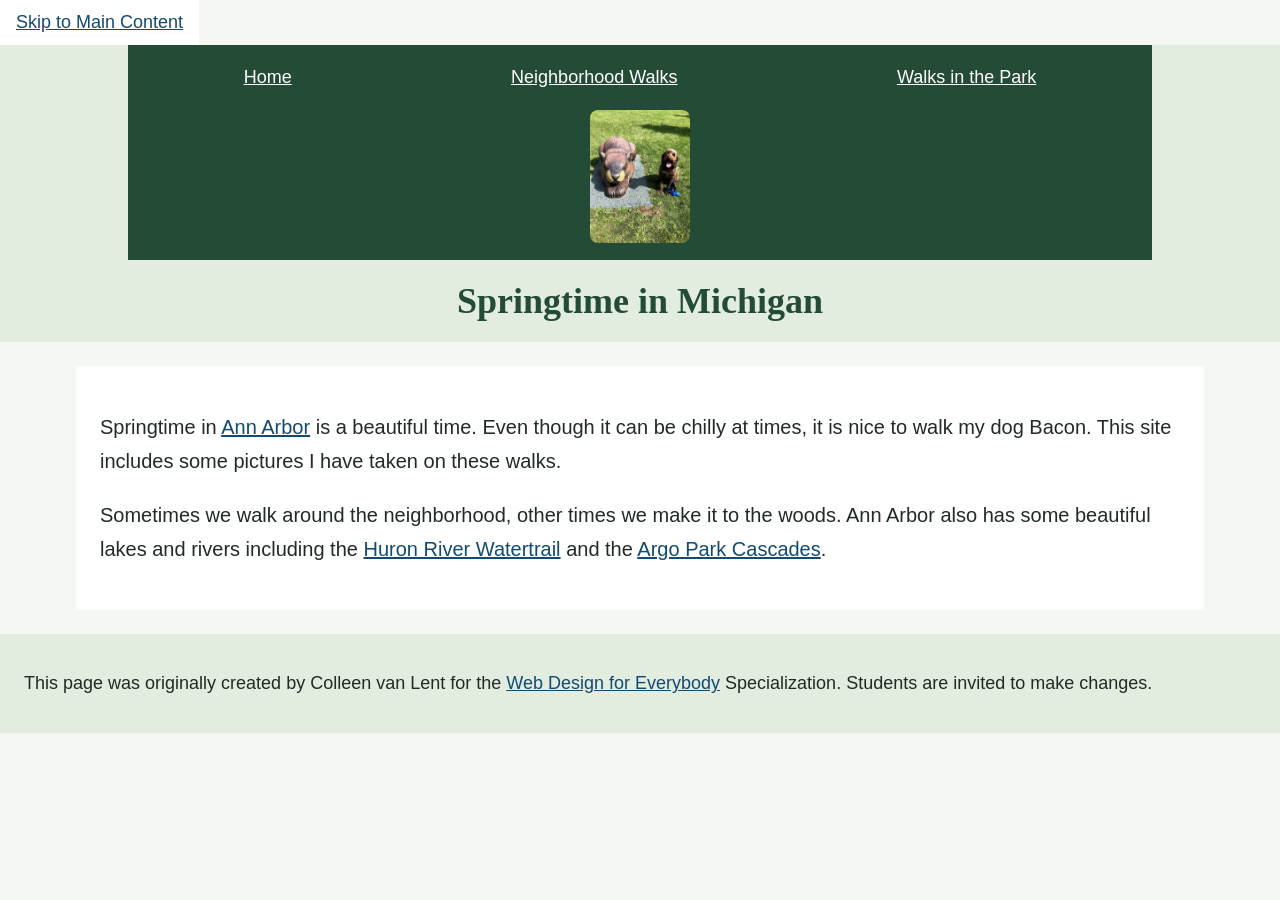
<file: index.html>
<!DOCTYPE html>
<html lang="en">

<head>
  <meta charset="utf-8">
  <meta name="viewport" content="width=device-width">
  <title>Springtime In Michigan</title>
  <link rel="stylesheet" href="css/style.css">
</head>

<body>
  <a class="skip-link" href="#main-content">Skip to Main Content</a>
  <header>
    <nav>
      <ul>
        <li><a href="index.html">Home</a></li>
        <li><a href="neighborhood.html">Neighborhood Walks</a></li>
        <li><a href="parks.html">Walks in the Park</a></li>
      </ul>
    <img src="images/BaconGallupPark.jpg" width="200" alt="Brown Labradoodle sitting next to a statue.">
    </nav>
    <h1>Springtime in Michigan</h1>
  </header>
  <main id="main-content" tabindex="-1">
    <p>Springtime in <a href="https://www.michigan.org/city/ann-arbor">Ann Arbor</a> is a beautiful time. Even though
      it can be chilly at times, it is nice to walk my dog Bacon. This site includes some pictures I have taken on
      these walks. </p>

    <p>Sometimes we walk around the neighborhood, other times we make it to the woods. Ann Arbor also has some
      beautiful lakes and rivers including the <a
        href="https://www.annarbor.org/things-to-do/recreation-outdoors/huron-river/">Huron River Watertrail</a> and
      the <a href="https://www.a2gov.org/departments/Parks-Recreation/parks-places/argo/pages/default.aspx">Argo Park
        Cascades</a>.</p>

  </main>
  <footer>
    <p>This page was originally created by Colleen van Lent for the <a
        href="https://www.coursera.org/specializations/web-design"> Web Design for Everybody</a> Specialization. Students are invited to make changes.</p>
  </footer>

</body>

</html>
</file>
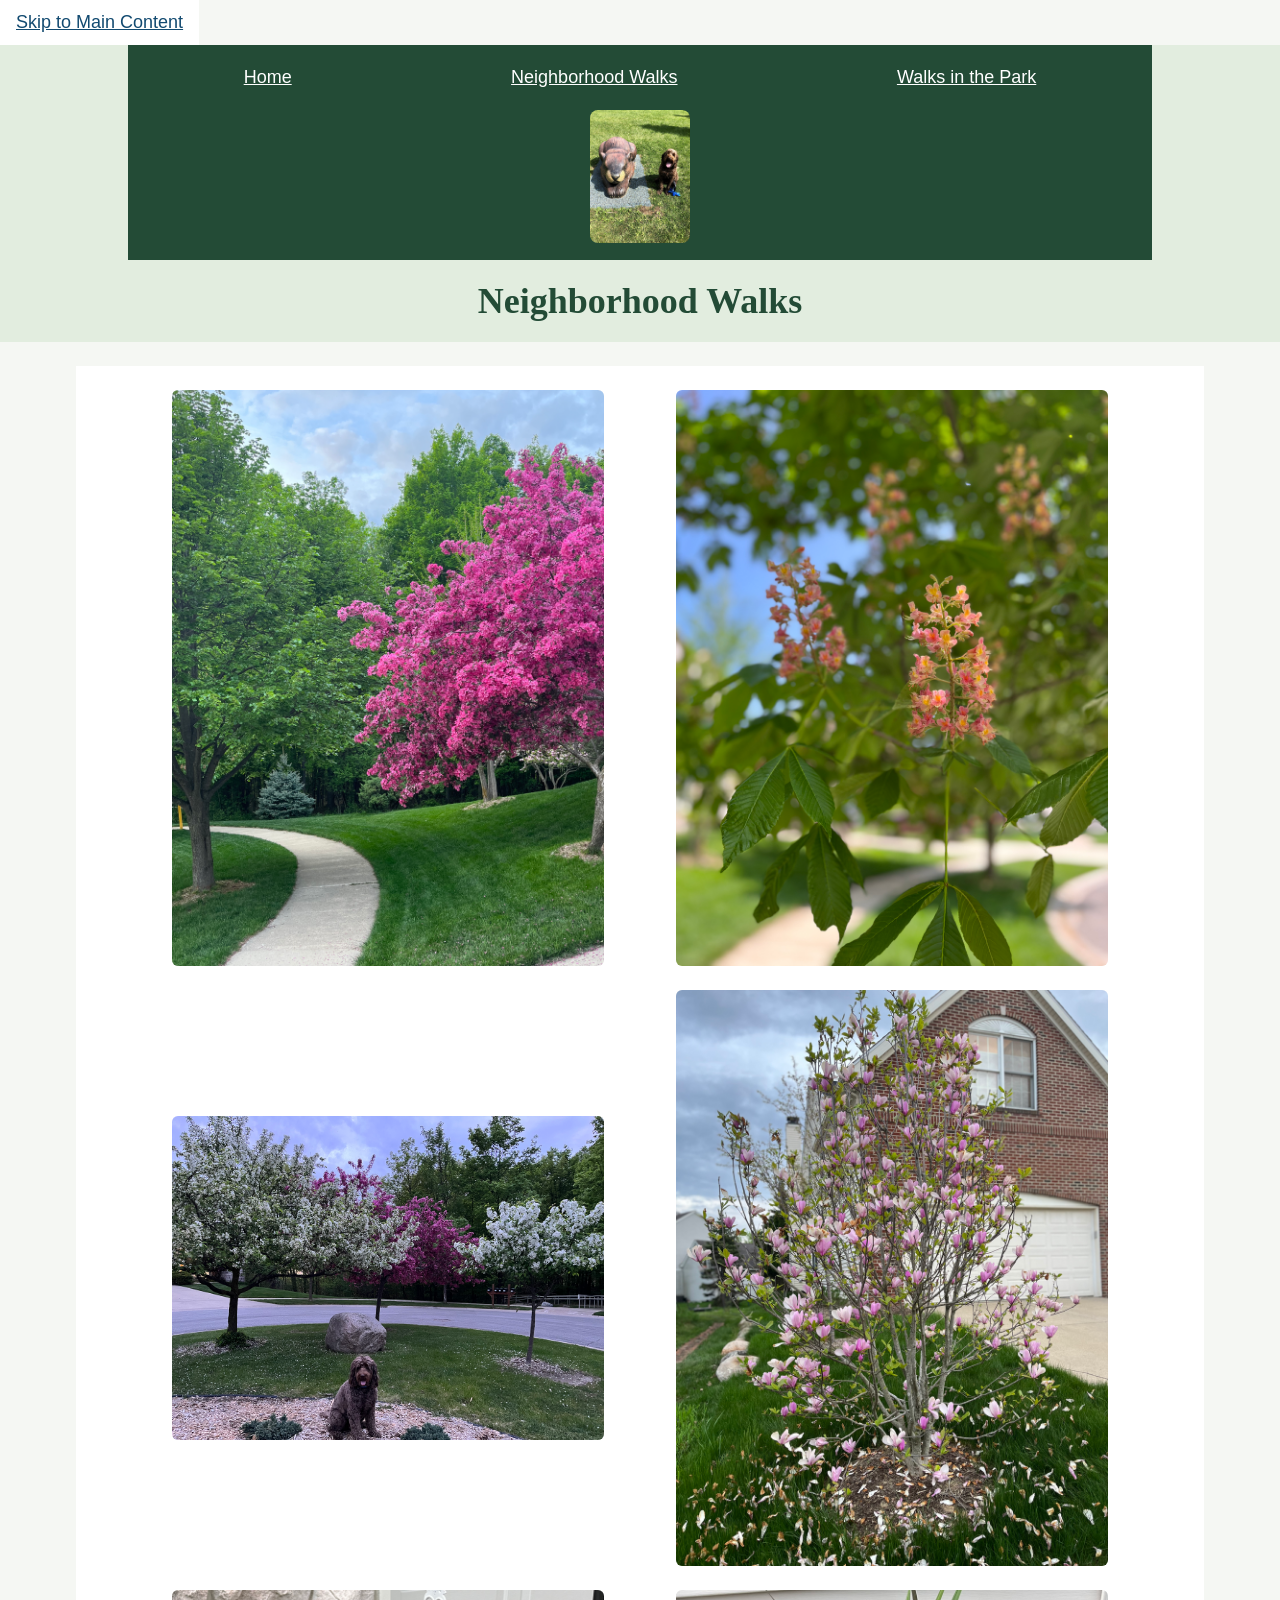
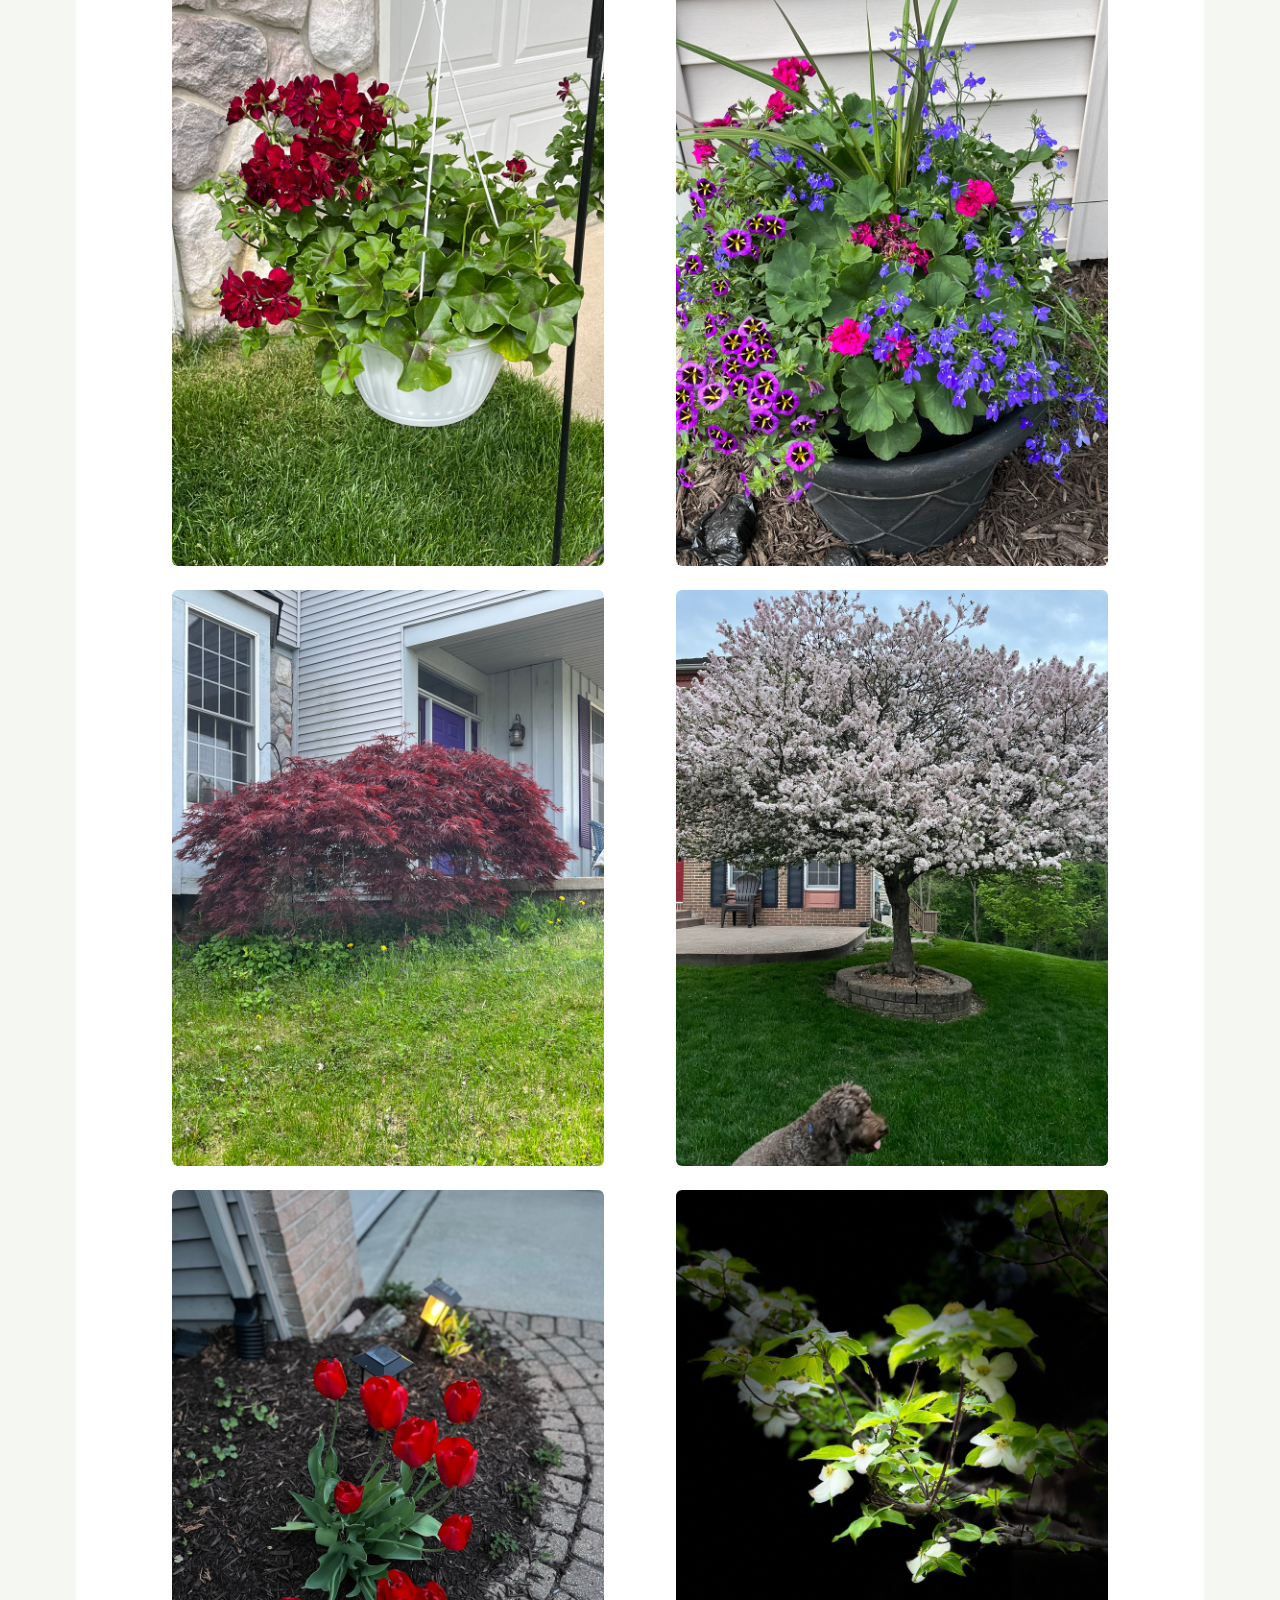
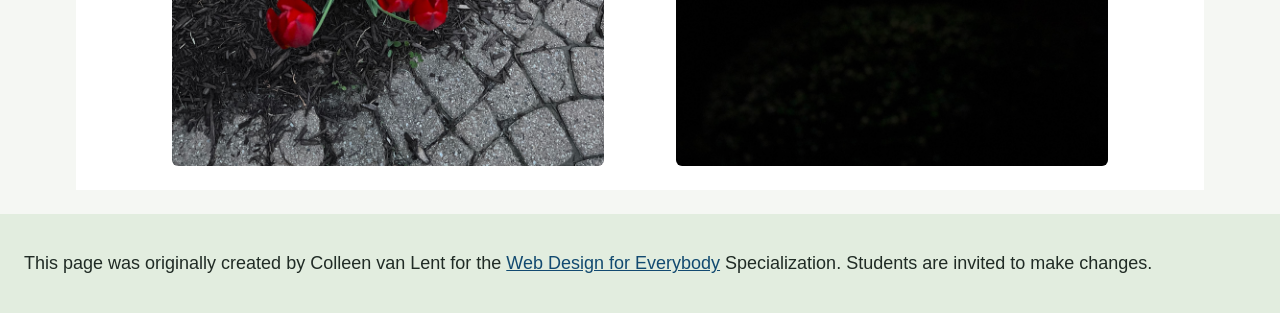
<file: neighborhood.html>
<!DOCTYPE html>
<html lang="en">

<head>
  <meta charset="utf-8">
  <meta name="viewport" content="width=device-width">
  <title>Neighborhood Walk</title>
  <link rel="stylesheet" href="css/style.css">
</head>

<body>
  <a class="skip-link" href="#main-content">Skip to Main Content</a>
  <header>
    <nav>
      <ul>
        <li><a href="index.html">Home</a></li>
        <li><a href="neighborhood.html">Neighborhood Walks</a></li>
        <li><a href="parks.html">Walks in the Park</a></li>
      </ul>
    <img src="images/BaconGallupPark.jpg" width="200" alt="Brown Labradoodle sitting next to a statue.">
    </nav>
    <h1>Neighborhood Walks</h1>
  </header>
  <main id="main-content" tabindex="-1">
    <div class="grid">
      <img src="images/bend_in_the_road.png"
        alt="a purple tree stands in contrast to the green leaved trees along a bend in the road" width="100">
      <img src="images/pink_blossoms.png" alt="small pink blossoms on an otherwise green leaved tree" width="100">
      <img src="images/blooming_trees.png" alt="brown labradoodle sitting in front of white and purple blooming  trees"
        width="100">
      <img src="images/falling_petals.png" alt="a purple tulip tree that is beginning to shed its petals" width="100">
      <img src="images/hanging_plants.png" alt="red and green plants in a decorative hanging basket" width="100">
      <img src="images/potted_plants.png" alt="a decorative planter with a variety of brightly colored plants "
        width="100">
      <img src="images/red_maple.png" alt="a small Japanese maple tree in front of a putple door" width="100">
      <img src="images/tree_with_white_blooms.png"
        alt="brown labradoodle sitting in front of tree blooming with white petals" width="100">
      <img src="images/tulips.png" alt="bright red tulips in front of a garden light" width="100">
      <img src="images/white_buds_on_tree.png" alt="artsy shot of white blooms on a green tree with a dark background"
        width="100">
    </div>
  </main>
  <footer>
    <p>This page was originally created by Colleen van Lent for the <a
        href="https://www.coursera.org/specializations/web-design"> Web Design for Everybody</a> Specialization.
      Students are invited to make changes.</p>
  </footer>

</body>

</html>
</file>
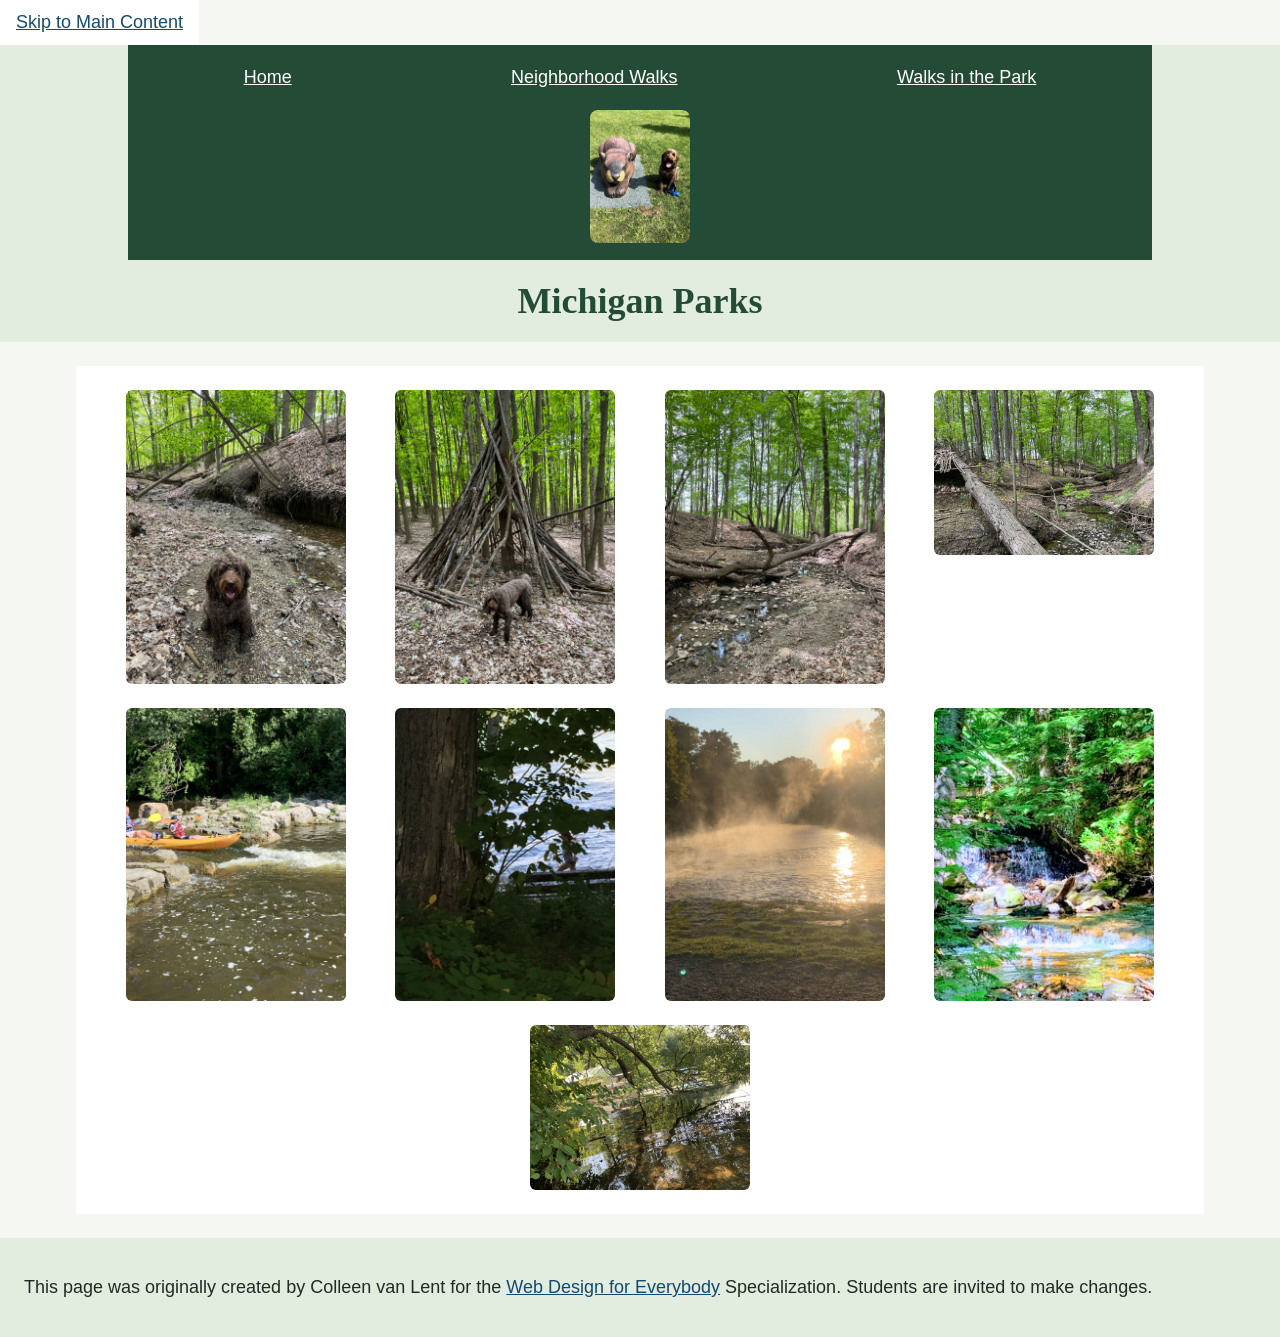
<file: parks.html>
<!DOCTYPE html>
<html lang="en">

<head>
  <meta charset="utf-8">
  <meta name="viewport" content="width=device-width">
  <title>Michigan Parks</title>
  <link rel="stylesheet" href="css/style.css">
</head>

<body>
  <a class="skip-link" href="#main-content">Skip to Main Content</a>
  <header>
    <nav>
      <ul>
        <li><a href="index.html">Home</a></li>
        <li><a href="neighborhood.html">Neighborhood Walks</a></li>
        <li><a href="parks.html">Walks in the Park</a></li>
      </ul>
    <img src="images/BaconGallupPark.jpg" width="200" alt="Brown Labradoodle sitting next to a statue.">
    </nav>
    <h1>Michigan Parks</h1>

  </header>
  <main id="main-content" tabindex="-1">
    <div class="flex">
      <img src="images/bacon_in_the_woods.png" alt="brown labradoodle sitting near a stream in a wooded setting"
        width="100">
      <img src="images/bacon_near_the_fort.png"
        alt="brown labradoodle posing in front of a makeshift fort made of branches" width="100">
      <img src="images/downed_tree.png" alt="a downed tree crossign a stream" width="100">
      <img src="images/fort_in_woods.png" alt="a small fort made of branches" width="100">
      <img src="images/huron_river_cascades.JPG" alt=" two people on a kayak approaching some small rapids" width="100">
      <img src="images/lake_view.JPG" alt="a glimpse of a child running along a lake obscured by branches" width="100">
      <img src="images/mist_over_huron_river.JPG" alt="the mist rising over a river in the morning" width="100">
      <img src="images/munising.jpg" alt="small waterfall" width="100">
      <img src="images/reflected_tree.JPG" alt="reflection of a lake and trees" width="100">

    </div>

  </main>
  <footer>
    <p>This page was originally created by Colleen van Lent for the <a
        href="https://www.coursera.org/specializations/web-design"> Web Design for Everybody</a> Specialization.
      Students are invited to make changes.</p>
  </footer>

</body>

</html>
</file>
<file: css/style.css>
/* One shared stylesheet for all three HTML pages. */
/* Body: font family and font size. */
body {
  font-family: Arial, Helvetica, sans-serif;
  font-size: 18px;
  color: #202b25;
  background-color: #f5f7f3;
  margin: 0;
}

/* Header: background color. */
header {
  background-color: #e2eddf;
  padding-bottom: 20px;
  text-align: center;
}

/* Navigation: background color. */
nav {
  background-color: #234b36;
  display: inline-block;
  width: 80%;
  box-sizing: border-box;
  padding: 12px;
}

nav ul {
  display: flex;
  flex-wrap: wrap;
  justify-content: space-around;
  align-items: center;
  gap: 12px;
  list-style: none;
  margin: 0;
  padding: 0;
}

/* Homework Two: original li styling is commented out.
li {
  display: inline-block;
  width: 30%;
  vertical-align: middle;
}
*/

nav a {
  color: #ffffff;
  display: inline-block;
  padding: 10px 4px;
}

nav a:hover {
  background-color: #163323;
}

a:focus-visible {
  outline: 3px solid #a85b00;
  outline-offset: 3px;
}

nav a:focus-visible {
  outline-color: #ffe08a;
}

nav img {
  width: 10%;
  margin-top: 12px;
  height: auto;
  border-radius: 8px;
}

/* Main: background color and font size. */
main {
  background-color: #ffffff;
  font-size: 20px;
  max-width: 1080px;
  margin: 24px auto;
  padding: 24px;
}

/* Footer: background color. */
footer {
  background-color: #e2eddf;
  padding: 16px 24px;
}

/* Main heading: alignment, font family, and color. */
h1 {
  text-align: center;
  font-family: Georgia, 'Times New Roman', serif;
  color: #234b36;
  margin: 20px 16px 0;
}

/* Paragraphs: line height. */
p {
  line-height: 1.7;
}

main a,
footer a {
  color: #124a70;
}

/* Visible skip link: the first keyboard link on every page. */
.skip-link {
  display: inline-block;
  padding: 12px 16px;
  color: #124a70;
  background-color: #ffffff;
}

/* Two columns, each taking 40% of the gallery width. */
.grid {
  display: grid;
  grid-template-columns: 40% 40%;
  justify-content: space-evenly;
  align-items: center;
  row-gap: 24px;
}

.grid img {
  width: 100%;
  height: auto;
  border-radius: 6px;
}

/* The park gallery wraps onto additional rows as needed. */
.flex {
  display: flex;
  flex-wrap: wrap;
  justify-content: space-evenly;
  align-items: flex-start;
  gap: 24px;
}

.flex img {
  width: 220px;
  max-width: 100%;
  height: auto;
  border-radius: 6px;
}
</file>
